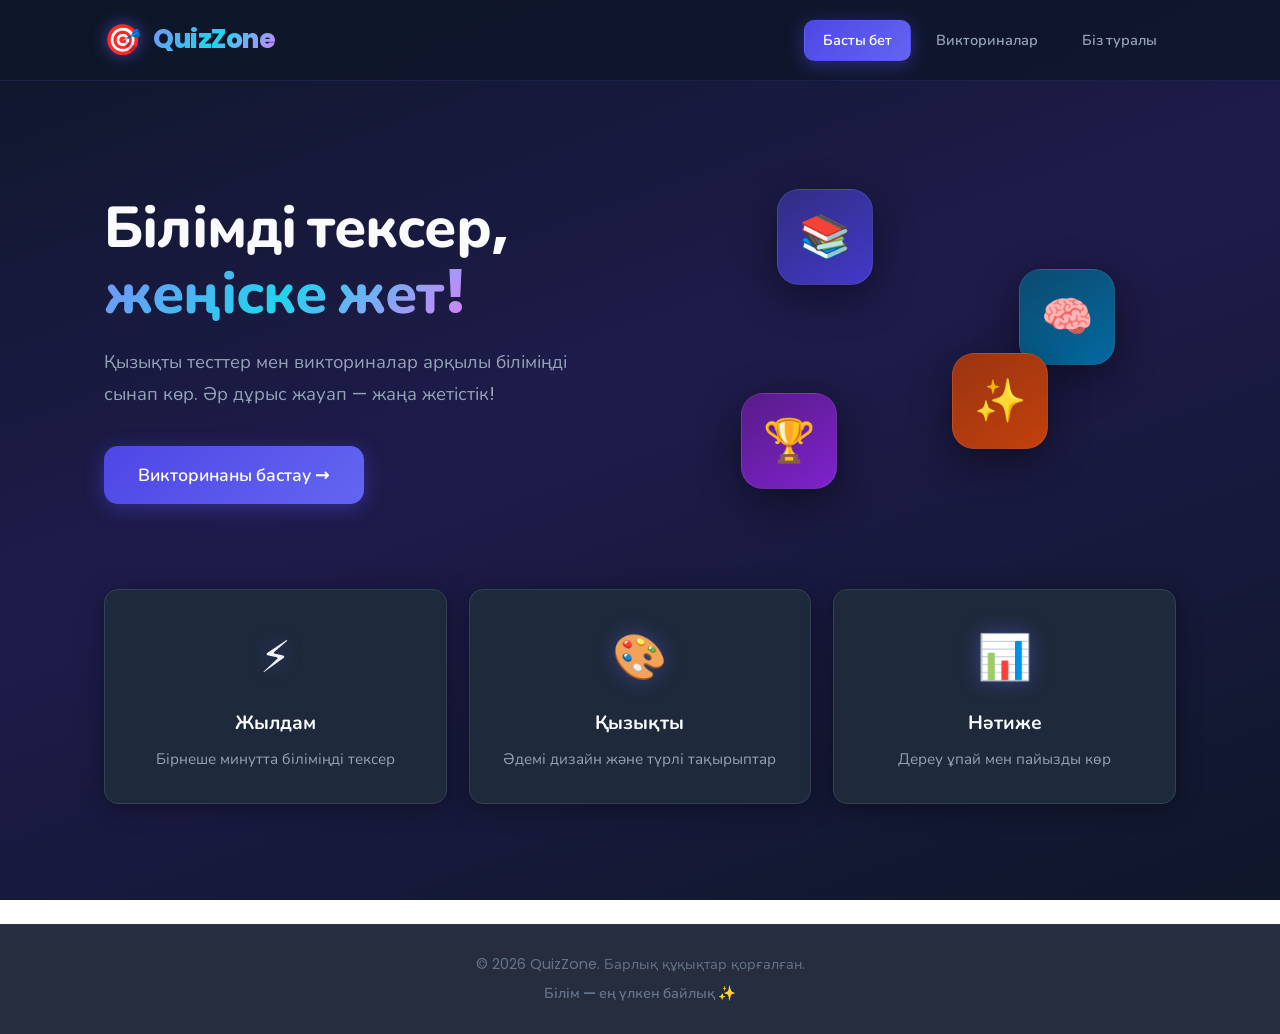
<file: artifacts/quiz-site/index.html>
<!DOCTYPE html>
<html lang="kk">
<head>
  <meta charset="UTF-8">
  <meta name="viewport" content="width=device-width, initial-scale=1.0">
  <title>QuizZone — Тесттер мен Викториналар</title>
  <link rel="preconnect" href="https://fonts.googleapis.com">
  <link rel="preconnect" href="https://fonts.gstatic.com" crossorigin>
  <link href="https://fonts.googleapis.com/css2?family=Poppins:wght@400;500;600;700;800&family=Nunito:wght@400;600;700;800&display=swap" rel="stylesheet">
  <link rel="stylesheet" href="styles.css">
</head>
<body>
  <!-- Header -->
  <header class="header">
    <div class="container">
      <div class="logo" onclick="showHome()">
        <span class="logo-icon">🎯</span>
        <span class="logo-text">QuizZone</span>
      </div>
      <nav class="nav">
        <button class="nav-btn active" onclick="showHome()">Басты бет</button>
        <button class="nav-btn" onclick="showQuizzes()">Викториналар</button>
        <button class="nav-btn" onclick="showAbout()">Біз туралы</button>
      </nav>
    </div>
  </header>

  <!-- Main Content -->
  <main class="main">
    <!-- HOME SECTION -->
    <section id="home" class="section active">
      <div class="hero">
        <div class="hero-content">
          <h1 class="hero-title">Білімді тексер,<br><span class="highlight">жеңіске жет!</span></h1>
          <p class="hero-subtitle">Қызықты тесттер мен викториналар арқылы біліміңді сынап көр. Әр дұрыс жауап — жаңа жетістік!</p>
          <button class="btn btn-primary btn-lg" onclick="showQuizzes()">
            Викторинаны бастау →
          </button>
        </div>
        <div class="hero-illustration">
          <div class="floating-card card1">📚</div>
          <div class="floating-card card2">🧠</div>
          <div class="floating-card card3">🏆</div>
          <div class="floating-card card4">✨</div>
        </div>
      </div>

      <div class="features">
        <div class="feature-card">
          <div class="feature-icon">⚡</div>
          <h3>Жылдам</h3>
          <p>Бірнеше минутта біліміңді тексер</p>
        </div>
        <div class="feature-card">
          <div class="feature-icon">🎨</div>
          <h3>Қызықты</h3>
          <p>Әдемі дизайн және түрлі тақырыптар</p>
        </div>
        <div class="feature-card">
          <div class="feature-icon">📊</div>
          <h3>Нәтиже</h3>
          <p>Дереу ұпай мен пайызды көр</p>
        </div>
      </div>
    </section>

    <!-- QUIZZES LIST SECTION -->
    <section id="quizzes" class="section">
      <div class="container">
        <h2 class="section-title">Викториналарды таңда</h2>
        <p class="section-subtitle">Өзіңе ұнайтын тақырыпты таңдап, біліміңді сынап көр</p>
        
        <div class="quiz-grid" id="quizGrid">
          <!-- Quizzes will be injected by JS -->
        </div>
      </div>
    </section>

    <!-- QUIZ PLAY SECTION -->
    <section id="quiz-play" class="section">
      <div class="container">
        <div class="quiz-header">
          <button class="btn btn-outline btn-sm" onclick="showQuizzes()">← Артқа</button>
          <div class="quiz-progress">
            <div class="progress-bar">
              <div class="progress-fill" id="progressFill"></div>
            </div>
            <span class="progress-text" id="progressText">1 / 5</span>
          </div>
        </div>

        <div class="quiz-card" id="quizCard">
          <div class="question-number" id="questionNumber">Сұрақ 1</div>
          <h2 class="question-text" id="questionText">Сұрақ жүктелуде...</h2>
          
          <div class="options" id="optionsContainer">
            <!-- Options will be injected -->
          </div>
        </div>

        <div class="quiz-actions" id="quizActions">
          <button class="btn btn-primary" id="nextBtn" onclick="nextQuestion()" disabled>
            Келесі сұрақ →
          </button>
        </div>
      </div>
    </section>

    <!-- RESULT SECTION -->
    <section id="result" class="section">
      <div class="container">
        <div class="result-card">
          <div class="result-emoji" id="resultEmoji">🎉</div>
          <h2 class="result-title" id="resultTitle">Керемет!</h2>
          <p class="result-score">Сіздің нәтижеңіз:</p>
          <div class="score-circle">
            <span class="score-number" id="scoreNumber">0</span>
            <span class="score-total">/ <span id="totalQuestions">0</span></span>
          </div>
          <p class="result-percent" id="resultPercent">0%</p>
          <p class="result-message" id="resultMessage">Жақсы нәтиже!</p>
          
          <div class="result-actions">
            <button class="btn btn-primary" onclick="restartQuiz()">Қайта өту</button>
            <button class="btn btn-outline" onclick="showQuizzes()">Басқа викторина</button>
          </div>
        </div>
      </div>
    </section>

    <!-- ABOUT SECTION -->
    <section id="about" class="section">
      <div class="container">
        <h2 class="section-title">Біз туралы</h2>
        <div class="about-content">
          <p>QuizZone — бұл білімді қызықты түрде тексеруге арналған заманауи платформа. Біз әртүрлі тақырыптар бойынша тесттер мен викториналар ұсынамыз.</p>
          <p>Сайт толығымен тегін және браузерде жұмыс істейді. Интернет қосылымы қажет емес (файлдарды сақтағаннан кейін).</p>
          <div class="about-stats">
            <div class="stat">
              <span class="stat-number">4+</span>
              <span class="stat-label">Викторина</span>
            </div>
            <div class="stat">
              <span class="stat-number">20+</span>
              <span class="stat-label">Сұрақ</span>
            </div>
            <div class="stat">
              <span class="stat-number">100%</span>
              <span class="stat-label">Тегін</span>
            </div>
          </div>
        </div>
      </div>
    </section>
  </main>

  <!-- Footer -->
  <footer class="footer">
    <div class="container">
      <p>© 2026 QuizZone. Барлық құқықтар қорғалған.</p>
      <p class="footer-note">Білім — ең үлкен байлық ✨</p>
    </div>
  </footer>

  <script src="script.js"></script>
</body>
</html>
</file>
<file: artifacts/quiz-site/styles.css>
/* ===== RESET & BASE ===== */
* {
  margin: 0;
  padding: 0;
  box-sizing: border-box;
}

:root {
  /* Professional saturated palette */
  --primary: #4f46e5;
  --primary-dark: #3730a3;
  --primary-light: #6366f1;
  --secondary: #0ea5e9;
  --accent: #d946ef;
  --success: #059669;
  --warning: #d97706;
  --danger: #dc2626;
  
  --bg: #0f172a;
  --bg-soft: #1e293b;
  --bg-card: #1e293b;
  --bg-card-hover: #334155;
  
  --text: #f1f5f9;
  --text-muted: #94a3b8;
  --text-dim: #64748b;
  
  --border: #334155;
  --border-light: #475569;
  
  --shadow: 0 4px 24px rgba(0, 0, 0, 0.35);
  --shadow-lg: 0 12px 40px rgba(0, 0, 0, 0.45);
  --glow: 0 0 30px rgba(79, 70, 229, 0.25);
  
  --radius: 14px;
  --radius-sm: 10px;
}

body {
  font-family: 'Poppins', 'Nunito', system-ui, sans-serif;
  background: linear-gradient(160deg, #0f172a 0%, #1e1b4b 45%, #0f172a 100%);
  background-attachment: fixed;
  color: var(--text);
  min-height: 100vh;
  line-height: 1.6;
  overflow-x: hidden;
}

.container {
  max-width: 1120px;
  margin: 0 auto;
  padding: 0 24px;
}

/* ===== HEADER ===== */
.header {
  background: rgba(15, 23, 42, 0.85);
  backdrop-filter: blur(16px);
  border-bottom: 1px solid rgba(99, 102, 241, 0.15);
  position: sticky;
  top: 0;
  z-index: 100;
  padding: 16px 0;
}

.header .container {
  display: flex;
  align-items: center;
  justify-content: space-between;
}

.logo {
  display: flex;
  align-items: center;
  gap: 12px;
  cursor: pointer;
  transition: transform 0.2s ease;
}

.logo:hover {
  transform: scale(1.02);
}

.logo-icon {
  font-size: 30px;
  filter: drop-shadow(0 0 8px rgba(99, 102, 241, 0.6));
}

.logo-text {
  font-size: 26px;
  font-weight: 800;
  letter-spacing: -0.5px;
  background: linear-gradient(135deg, #818cf8, #22d3ee, #e879f9);
  -webkit-background-clip: text;
  -webkit-text-fill-color: transparent;
  background-clip: text;
}

.nav {
  display: flex;
  gap: 6px;
}

.nav-btn {
  background: transparent;
  border: 1px solid transparent;
  padding: 9px 18px;
  font-family: inherit;
  font-size: 14.5px;
  font-weight: 600;
  color: var(--text-muted);
  border-radius: 10px;
  cursor: pointer;
  transition: all 0.25s ease;
}

.nav-btn:hover {
  color: var(--text);
  background: rgba(99, 102, 241, 0.12);
  border-color: rgba(99, 102, 241, 0.25);
}

.nav-btn.active {
  background: linear-gradient(135deg, #4f46e5, #6366f1);
  color: #fff;
  border-color: transparent;
  box-shadow: 0 4px 18px rgba(79, 70, 229, 0.45);
}

/* ===== SECTIONS ===== */
.section {
  display: none;
  padding: 48px 0 70px;
  animation: fadeIn 0.45s ease;
}

.section.active {
  display: block;
}

@keyframes fadeIn {
  from { opacity: 0; transform: translateY(14px); }
  to { opacity: 1; transform: translateY(0); }
}

/* ===== HERO ===== */
.hero {
  display: flex;
  align-items: center;
  justify-content: space-between;
  gap: 48px;
  padding: 50px 24px 70px;
  max-width: 1120px;
  margin: 0 auto;
}

.hero-content {
  flex: 1;
  max-width: 540px;
}

.hero-title {
  font-size: clamp(2.4rem, 5.2vw, 3.6rem);
  font-weight: 800;
  line-height: 1.15;
  margin-bottom: 20px;
  letter-spacing: -0.8px;
  color: #f8fafc;
}

.highlight {
  background: linear-gradient(135deg, #818cf8 0%, #22d3ee 50%, #e879f9 100%);
  -webkit-background-clip: text;
  -webkit-text-fill-color: transparent;
  background-clip: text;
}

.hero-subtitle {
  font-size: 1.15rem;
  color: var(--text-muted);
  margin-bottom: 36px;
  line-height: 1.75;
  max-width: 480px;
}

.hero-illustration {
  flex: 1;
  position: relative;
  height: 340px;
  display: flex;
  align-items: center;
  justify-content: center;
}

.floating-card {
  position: absolute;
  width: 96px;
  height: 96px;
  border-radius: 22px;
  display: flex;
  align-items: center;
  justify-content: center;
  font-size: 42px;
  box-shadow: var(--shadow-lg);
  animation: float 5s ease-in-out infinite;
  border: 1px solid rgba(255, 255, 255, 0.08);
}

.card1 { 
  top: 10px; left: 22%; 
  animation-delay: 0s; 
  background: linear-gradient(145deg, #312e81, #4338ca);
}
.card2 { 
  top: 90px; right: 12%; 
  animation-delay: 1s; 
  background: linear-gradient(145deg, #0c4a6e, #0369a1);
}
.card3 { 
  bottom: 30px; left: 15%; 
  animation-delay: 2s; 
  background: linear-gradient(145deg, #581c87, #7e22ce);
}
.card4 { 
  bottom: 70px; right: 25%; 
  animation-delay: 3s; 
  background: linear-gradient(145deg, #9a3412, #c2410c);
}

@keyframes float {
  0%, 100% { transform: translateY(0) rotate(0deg); }
  50% { transform: translateY(-20px) rotate(4deg); }
}

/* ===== FEATURES ===== */
.features {
  display: grid;
  grid-template-columns: repeat(auto-fit, minmax(250px, 1fr));
  gap: 22px;
  max-width: 1120px;
  margin: 0 auto;
  padding: 0 24px 50px;
}

.feature-card {
  background: var(--bg-card);
  border-radius: var(--radius);
  padding: 32px 26px;
  text-align: center;
  box-shadow: var(--shadow);
  transition: all 0.3s ease;
  border: 1px solid var(--border);
}

.feature-card:hover {
  transform: translateY(-7px);
  background: var(--bg-card-hover);
  border-color: rgba(99, 102, 241, 0.35);
  box-shadow: var(--shadow-lg), var(--glow);
}

.feature-icon {
  font-size: 44px;
  margin-bottom: 16px;
  filter: drop-shadow(0 0 10px rgba(99, 102, 241, 0.4));
}

.feature-card h3 {
  font-size: 1.2rem;
  font-weight: 700;
  margin-bottom: 8px;
  color: #f8fafc;
}

.feature-card p {
  color: var(--text-muted);
  font-size: 0.95rem;
}

/* ===== SECTION TITLES ===== */
.section-title {
  font-size: 2.3rem;
  font-weight: 800;
  text-align: center;
  margin-bottom: 12px;
  letter-spacing: -0.6px;
  background: linear-gradient(135deg, #a5b4fc, #67e8f9);
  -webkit-background-clip: text;
  -webkit-text-fill-color: transparent;
  background-clip: text;
}

.section-subtitle {
  text-align: center;
  color: var(--text-muted);
  margin-bottom: 44px;
  font-size: 1.08rem;
}

/* ===== QUIZ GRID ===== */
.quiz-grid {
  display: grid;
  grid-template-columns: repeat(auto-fill, minmax(290px, 1fr));
  gap: 24px;
}

.quiz-item {
  background: var(--bg-card);
  border-radius: var(--radius);
  overflow: hidden;
  box-shadow: var(--shadow);
  transition: all 0.3s ease;
  cursor: pointer;
  border: 1px solid var(--border);
}

.quiz-item:hover {
  transform: translateY(-8px);
  border-color: rgba(99, 102, 241, 0.5);
  box-shadow: var(--shadow-lg), 0 0 25px rgba(79, 70, 229, 0.2);
}

.quiz-item-header {
  height: 120px;
  display: flex;
  align-items: center;
  justify-content: center;
  font-size: 56px;
  position: relative;
}

.quiz-item-body {
  padding: 24px;
}

.quiz-item-title {
  font-size: 1.22rem;
  font-weight: 700;
  margin-bottom: 8px;
  color: #f8fafc;
}

.quiz-item-desc {
  font-size: 0.9rem;
  color: var(--text-muted);
  margin-bottom: 18px;
  line-height: 1.55;
}

.quiz-item-meta {
  display: flex;
  justify-content: space-between;
  align-items: center;
  font-size: 0.85rem;
  color: var(--text-dim);
}

.quiz-item-meta span {
  display: flex;
  align-items: center;
  gap: 5px;
}

.badge {
  display: inline-block;
  padding: 5px 13px;
  border-radius: 50px;
  font-size: 0.75rem;
  font-weight: 700;
  color: white;
  letter-spacing: 0.3px;
}

.badge-easy { 
  background: linear-gradient(135deg, #059669, #10b981); 
  box-shadow: 0 2px 10px rgba(5, 150, 105, 0.35);
}
.badge-medium { 
  background: linear-gradient(135deg, #d97706, #f59e0b); 
  box-shadow: 0 2px 10px rgba(217, 119, 6, 0.35);
}
.badge-hard { 
  background: linear-gradient(135deg, #dc2626, #ef4444); 
  box-shadow: 0 2px 10px rgba(220, 38, 38, 0.35);
}

/* ===== QUIZ PLAY ===== */
.quiz-header {
  display: flex;
  align-items: center;
  justify-content: space-between;
  margin-bottom: 32px;
  gap: 20px;
  flex-wrap: wrap;
}

.quiz-progress {
  display: flex;
  align-items: center;
  gap: 14px;
  flex: 1;
  max-width: 420px;
}

.progress-bar {
  flex: 1;
  height: 8px;
  background: #1e293b;
  border-radius: 50px;
  overflow: hidden;
  border: 1px solid var(--border);
}

.progress-fill {
  height: 100%;
  background: linear-gradient(90deg, #4f46e5, #22d3ee);
  border-radius: 50px;
  width: 0%;
  transition: width 0.45s ease;
  box-shadow: 0 0 12px rgba(79, 70, 229, 0.5);
}

.progress-text {
  font-weight: 700;
  color: #a5b4fc;
  font-size: 0.95rem;
  min-width: 55px;
}

.quiz-card {
  background: var(--bg-card);
  border-radius: var(--radius);
  padding: 40px 36px;
  box-shadow: var(--shadow-lg);
  margin-bottom: 28px;
  border: 1px solid var(--border);
}

.question-number {
  display: inline-block;
  background: linear-gradient(135deg, #4f46e5, #6366f1);
  color: white;
  padding: 7px 18px;
  border-radius: 50px;
  font-size: 0.85rem;
  font-weight: 700;
  margin-bottom: 20px;
  box-shadow: 0 4px 14px rgba(79, 70, 229, 0.4);
}

.question-text {
  font-size: 1.5rem;
  font-weight: 700;
  margin-bottom: 32px;
  line-height: 1.4;
  color: #f8fafc;
  letter-spacing: -0.3px;
}

.options {
  display: flex;
  flex-direction: column;
  gap: 12px;
}

.option {
  background: #0f172a;
  border: 2px solid var(--border);
  border-radius: var(--radius-sm);
  padding: 17px 22px;
  font-size: 1.05rem;
  font-weight: 500;
  cursor: pointer;
  transition: all 0.25s ease;
  display: flex;
  align-items: center;
  gap: 16px;
  font-family: inherit;
  text-align: left;
  color: var(--text);
}

.option:hover:not(.disabled) {
  border-color: #6366f1;
  background: rgba(79, 70, 229, 0.12);
  transform: translateX(5px);
}

.option.selected {
  border-color: #6366f1;
  background: rgba(79, 70, 229, 0.18);
  box-shadow: 0 0 0 3px rgba(99, 102, 241, 0.25);
}

.option.correct {
  border-color: #059669;
  background: rgba(5, 150, 105, 0.15);
  color: #6ee7b7;
}

.option.wrong {
  border-color: #dc2626;
  background: rgba(220, 38, 38, 0.12);
  color: #fca5a5;
}

.option.disabled {
  cursor: default;
  opacity: 0.9;
}

.option-letter {
  width: 38px;
  height: 38px;
  border-radius: 10px;
  background: #1e293b;
  border: 2px solid var(--border);
  display: flex;
  align-items: center;
  justify-content: center;
  font-weight: 700;
  font-size: 0.95rem;
  flex-shrink: 0;
  transition: all 0.25s ease;
  color: var(--text-muted);
}

.option.selected .option-letter {
  background: #4f46e5;
  border-color: #4f46e5;
  color: white;
}

.option.correct .option-letter {
  background: #059669;
  border-color: #059669;
  color: white;
}

.option.wrong .option-letter {
  background: #dc2626;
  border-color: #dc2626;
  color: white;
}

.quiz-actions {
  display: flex;
  justify-content: flex-end;
}

/* ===== RESULT ===== */
.result-card {
  background: var(--bg-card);
  border-radius: var(--radius);
  padding: 52px 44px;
  text-align: center;
  box-shadow: var(--shadow-lg);
  max-width: 500px;
  margin: 0 auto;
  border: 1px solid var(--border);
}

.result-emoji {
  font-size: 76px;
  margin-bottom: 14px;
  animation: bounce 0.85s ease;
  filter: drop-shadow(0 0 20px rgba(99, 102, 241, 0.4));
}

@keyframes bounce {
  0%, 100% { transform: scale(1); }
  50% { transform: scale(1.18); }
}

.result-title {
  font-size: 2.1rem;
  font-weight: 800;
  margin-bottom: 8px;
  color: #f8fafc;
  letter-spacing: -0.5px;
}

.result-score {
  color: var(--text-muted);
  margin-bottom: 22px;
  font-size: 1.05rem;
}

.score-circle {
  display: inline-flex;
  align-items: baseline;
  gap: 6px;
  background: linear-gradient(135deg, rgba(79, 70, 229, 0.2), rgba(14, 165, 233, 0.15));
  padding: 22px 40px;
  border-radius: 50px;
  margin-bottom: 14px;
  border: 1px solid rgba(99, 102, 241, 0.3);
}

.score-number {
  font-size: 3.4rem;
  font-weight: 800;
  background: linear-gradient(135deg, #a5b4fc, #67e8f9);
  -webkit-background-clip: text;
  -webkit-text-fill-color: transparent;
  background-clip: text;
}

.score-total {
  font-size: 1.45rem;
  font-weight: 600;
  color: var(--text-muted);
}

.result-percent {
  font-size: 1.55rem;
  font-weight: 700;
  color: #a5b4fc;
  margin-bottom: 12px;
}

.result-message {
  color: var(--text-muted);
  margin-bottom: 36px;
  font-size: 1.08rem;
}

.result-actions {
  display: flex;
  gap: 14px;
  justify-content: center;
  flex-wrap: wrap;
}

/* ===== ABOUT ===== */
.about-content {
  max-width: 720px;
  margin: 0 auto;
  text-align: center;
}

.about-content p {
  font-size: 1.12rem;
  color: var(--text-muted);
  margin-bottom: 18px;
  line-height: 1.75;
}

.about-stats {
  display: flex;
  justify-content: center;
  gap: 48px;
  margin-top: 48px;
  flex-wrap: wrap;
}

.stat {
  text-align: center;
}

.stat-number {
  display: block;
  font-size: 2.6rem;
  font-weight: 800;
  background: linear-gradient(135deg, #a5b4fc, #67e8f9);
  -webkit-background-clip: text;
  -webkit-text-fill-color: transparent;
  background-clip: text;
  letter-spacing: -1px;
}

.stat-label {
  font-size: 0.95rem;
  color: var(--text-muted);
  font-weight: 600;
  margin-top: 4px;
}

/* ===== BUTTONS ===== */
.btn {
  display: inline-flex;
  align-items: center;
  justify-content: center;
  gap: 8px;
  padding: 13px 26px;
  font-family: inherit;
  font-size: 1rem;
  font-weight: 600;
  border-radius: 12px;
  border: none;
  cursor: pointer;
  transition: all 0.25s ease;
  text-decoration: none;
}

.btn-primary {
  background: linear-gradient(135deg, #4f46e5, #6366f1);
  color: white;
  box-shadow: 0 4px 20px rgba(79, 70, 229, 0.45);
}

.btn-primary:hover:not(:disabled) {
  transform: translateY(-2px);
  box-shadow: 0 8px 28px rgba(79, 70, 229, 0.55);
  background: linear-gradient(135deg, #6366f1, #818cf8);
}

.btn-primary:disabled {
  opacity: 0.45;
  cursor: not-allowed;
  transform: none;
  box-shadow: none;
}

.btn-outline {
  background: transparent;
  color: #a5b4fc;
  border: 2px solid rgba(99, 102, 241, 0.5);
}

.btn-outline:hover {
  background: rgba(79, 70, 229, 0.15);
  border-color: #6366f1;
  color: #c7d2fe;
  transform: translateY(-2px);
}

.btn-lg {
  padding: 16px 34px;
  font-size: 1.1rem;
  border-radius: 14px;
}

.btn-sm {
  padding: 9px 18px;
  font-size: 0.9rem;
}

/* ===== FOOTER ===== */
.footer {
  background: rgba(15, 23, 42, 0.9);
  padding: 28px 0;
  text-align: center;
  border-top: 1px solid rgba(99, 102, 241, 0.12);
  margin-top: auto;
}

.footer p {
  color: var(--text-dim);
  font-size: 0.9rem;
}

.footer-note {
  margin-top: 6px;
  font-weight: 600;
  color: #818cf8;
}

/* ===== RESPONSIVE ===== */
@media (max-width: 768px) {
  .hero {
    flex-direction: column;
    text-align: center;
    padding: 36px 20px 50px;
  }

  .hero-subtitle {
    margin-left: auto;
    margin-right: auto;
  }

  .hero-illustration {
    height: 220px;
    width: 100%;
  }

  .floating-card {
    width: 76px;
    height: 76px;
    font-size: 32px;
  }

  .nav {
    gap: 4px;
  }

  .nav-btn {
    padding: 7px 13px;
    font-size: 13px;
  }

  .logo-text {
    font-size: 22px;
  }

  .quiz-card {
    padding: 28px 20px;
  }

  .question-text {
    font-size: 1.25rem;
  }

  .result-card {
    padding: 40px 26px;
  }

  .score-number {
    font-size: 2.8rem;
  }
}

@media (max-width: 480px) {
  .header .container {
    flex-direction: column;
    gap: 14px;
  }

  .nav {
    width: 100%;
    justify-content: center;
  }
  
  .about-stats {
    gap: 28px;
  }
}
</file>
